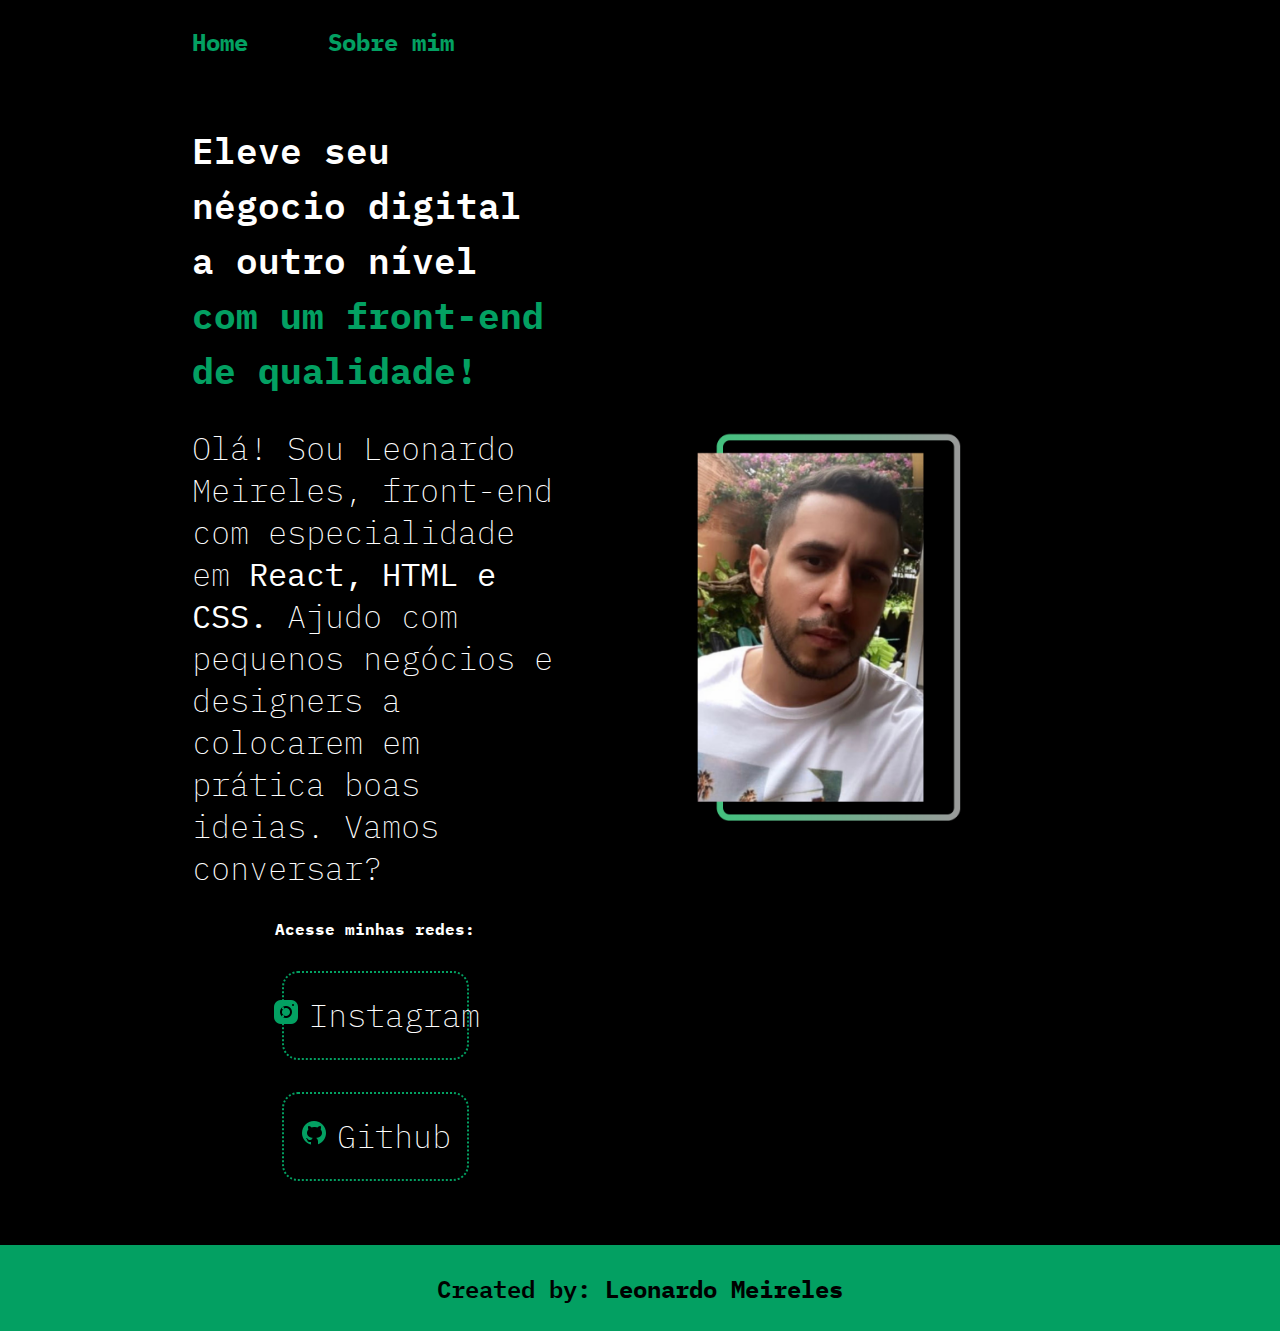
<file: index.html>
<!DOCTYPE html>
<html lang="pt-br">

<head>
    <meta charset="UTF-8">
    <meta http-equiv="X-UA-Compatible" content="IE=edge">
    <meta name="viewport" content="width=device-width, initial-scale=1.0">
    <title>SobreMim &#128516</title>
    <link rel="stylesheet" href="styles/style.css">
</head>

<body>
    <header class="header">
        <nav class="header_nav">
            <a href="./index.html" class ="header_links">Home</a>
            <a href="./about.html" class ="header_links">Sobre mim</a>
        </nav>
    </header>
    <main class="apresentacao">
        <section class="apresentacao__conteudo">
            <h1 class="apresentacao__conteudo__titulo">Eleve seu négocio digital a outro nível
                <strong class="titulo-destaque">com um front-end de qualidade!</strong>
            </h1>
            <p class="apresentacao__conteudo__texto">Olá! Sou Leonardo Meireles, front-end com especialidade em <strong>React, HTML e CSS.</strong>
                Ajudo com pequenos
                negócios e designers a colocarem em prática boas ideias. Vamos conversar?</p>

            <div class="apresentacao__links">
                <h2 class="apresentacao_links_subtitulo">Acesse minhas redes:</h2>
                <a class="apresentacao__links__link"  href="https://instagram.com/joamillegomes"><span class="icone_instagram"><img src="assets/instagram.png"></span>Instagram</a>
                <a class="apresentacao__links__link" href="https://github.com/LeonardoMeireles55"><span class="icone_github"><img src="./assets/github.png"></span>Github</a>
            </div>
        </section>
        <img class="foto_perfil" src="assets/matrix_resized.jpg" alt="eueueueu">
    </main>
    <footer class="footer"><p>Created by: <strong>Leonardo Meireles</strong></p></footer>
</body>
</html>
</file>
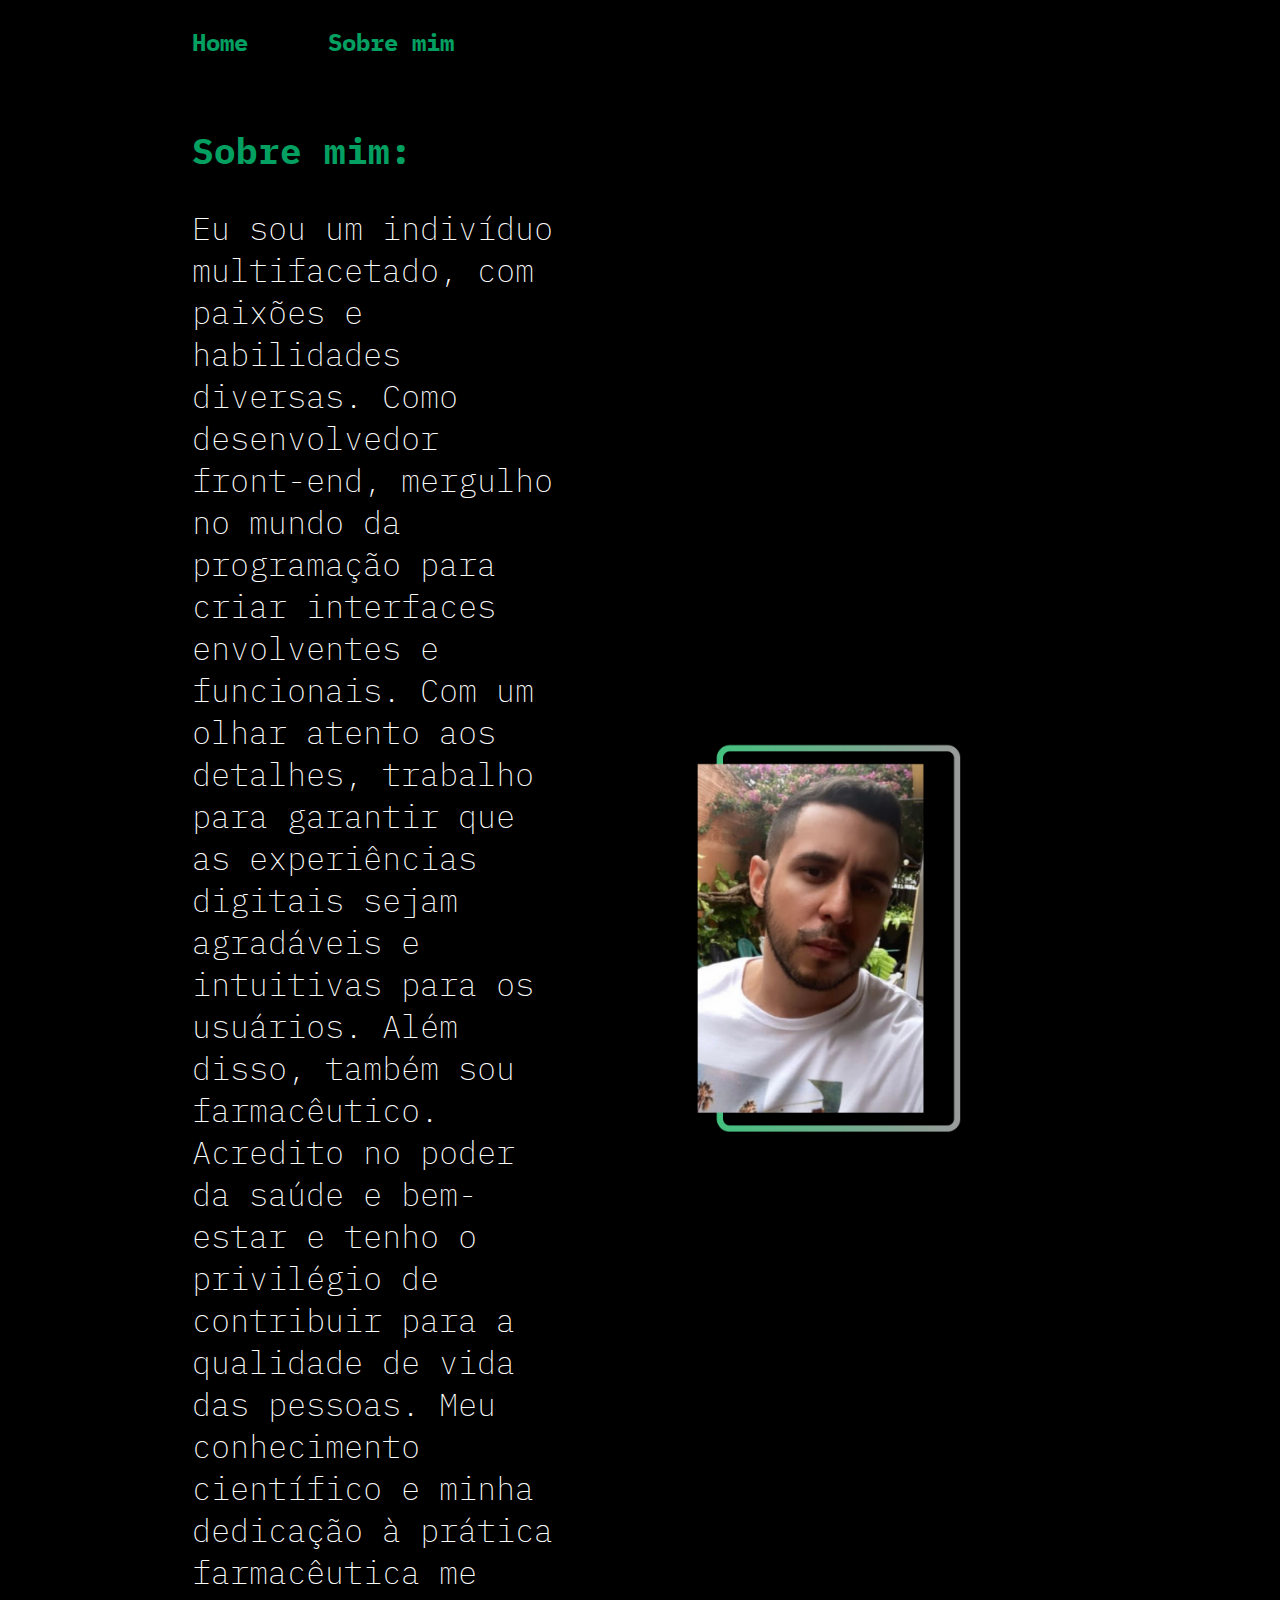
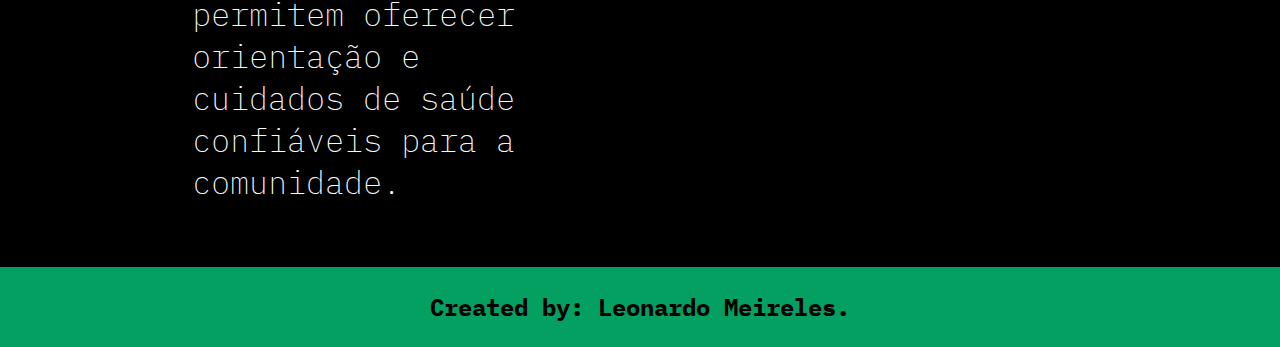
<file: about.html>
<!DOCTYPE html>
<html lang="pt-br">
<head>
    <meta charset="UTF-8">
    <meta http-equiv="X-UA-Compatible" content="IE=edge">
    <meta name="viewport" content="width=device-width, initial-scale=1.0">
    <title>Sobre mim</title>
    <link rel="stylesheet" href="styles/style.css">
</head>
<body>
    <header class="header">
        <nav class="header_nav">
            <a href="./index.html" class ="header_links">Home</a>
            <a href="./about.html" class ="header_links">Sobre mim</a>
        </nav>
    </header>
        <main class="apresentacao">
            <section class="apresentacao__conteudo">
                <h1 class="apresentacao__conteudo__titulo"> <strong class="titulo-destaque">Sobre mim:</strong></h1>
                <p class="apresentacao__conteudo__texto">Eu sou um indivíduo multifacetado, com paixões e habilidades diversas. Como desenvolvedor front-end, mergulho no mundo da programação para criar interfaces envolventes e funcionais. Com um olhar atento aos detalhes, trabalho para garantir que as experiências digitais sejam agradáveis e intuitivas para os usuários.
                    Além disso, também sou farmacêutico. Acredito no poder da saúde e bem-estar e tenho o privilégio de contribuir para a qualidade de vida das pessoas. Meu conhecimento científico e minha dedicação à prática farmacêutica me permitem oferecer orientação e cuidados de saúde confiáveis para a comunidade.
                   </p>
            </section>
            <img class="foto_perfil" src="assets/matrix_resized.jpg" alt="eueueueu">
        </main>
        <footer class="footer"><strong><p>Created by: Leonardo Meireles.</p> </strong></footer>
   
</body>
</html>
</file>
<file: styles/style.css>
@import url('https://fonts.googleapis.com/css2?family=IBM+Plex+Mono:wght@200&display=swap');
* {
    margin: 0;
    padding: 0;
}

:root {
    --cor-primaria: black;
    --cor-secundaria: white;
    --cor-terciaria: #03A062;
    --cor-hover: #272727;
}

body {
    box-sizing: border-box;
    background-color: black; 
    color: var(--cor-secundaria)
}

.header {
    padding: 2% 0 0 15%;
    
}

.header_nav {
    display: flex;
    gap: 80px;
}

.header_links {
    font-family: 'IBM Plex Mono', monospace;
    font-size: 24px;
    font-weight: 800;
    color: var(--cor-terciaria);
    text-decoration: none;
    
}

.titulo-destaque {
    color: var(--cor-terciaria)
}

.apresentacao {
    padding: 5% 15%;
    display: flex;
    align-items: center;
    justify-content: space-between;
    gap: 82px;
}

.apresentacao__conteudo {
    width: 50%;
    display: flex;
    flex-direction: column;
    gap: 30px;

}

.apresentacao_links_subtitulo {
    font-family: 'IBM Plex Mono', monospace;
    font-size: 1rem;
}

.apresentacao__conteudo__titulo{
    font-size: 2.25rem;
    font-weight: 600;
    font-family: 'IBM Plex Mono', monospace;


}

.apresentacao__conteudo__texto{
    font-size: 2rem;
    font-weight: 200;
    font-family: 'IBM Plex Mono', monospace;

}

.apresentacao__links {
    display: flex;
    flex-direction: column;
    align-items: center;
    gap: 32px;
    
}

.apresentacao__links__link{
    display: flex;
    justify-content: center;
    padding: 21.5px 0;
    gap: 8px;
    border: 2px dotted var(--cor-terciaria);
    width: 50%;
    border-radius: 16px;
    font-size: 2rem;
    font-weight: 200;
    color: var(--cor-secundaria);
    font-family: 'IBM Plex Mono', monospace;
    text-decoration: none;

}

.apresentacao__links__link:hover {
    background-color: var(--cor-hover)
}

.foto_perfil {
    width: 50%;
}


.footer {
    color: var(--cor-primaria);
    background-color:var(--cor-terciaria);
    padding: 24px;
    text-align: center;
    font-family: 'IBM Plex Mono', monospace;
    font-size: 1.5rem;
    font-weight: 600;
}

@media (max-width: 1200px) {
    .foto_perfil {
        width: 75%;
    }

    .header {
        padding: 10%;
        font-size: 0.5rem;
    }
    .header_nav {
        justify-content: center;
    }
    .apresentacao {
        flex-direction: column-reverse;
        padding: 5%;
    }
    .apresentacao__conteudo {
        width: auto;
        font-size: 0.5rem;
    }
    .apresentacao__links__link {
        width: auto;
        font-size: 1.5rem;
    }

    .footer {
        font-size: 1rem;
    }
}
</file>
